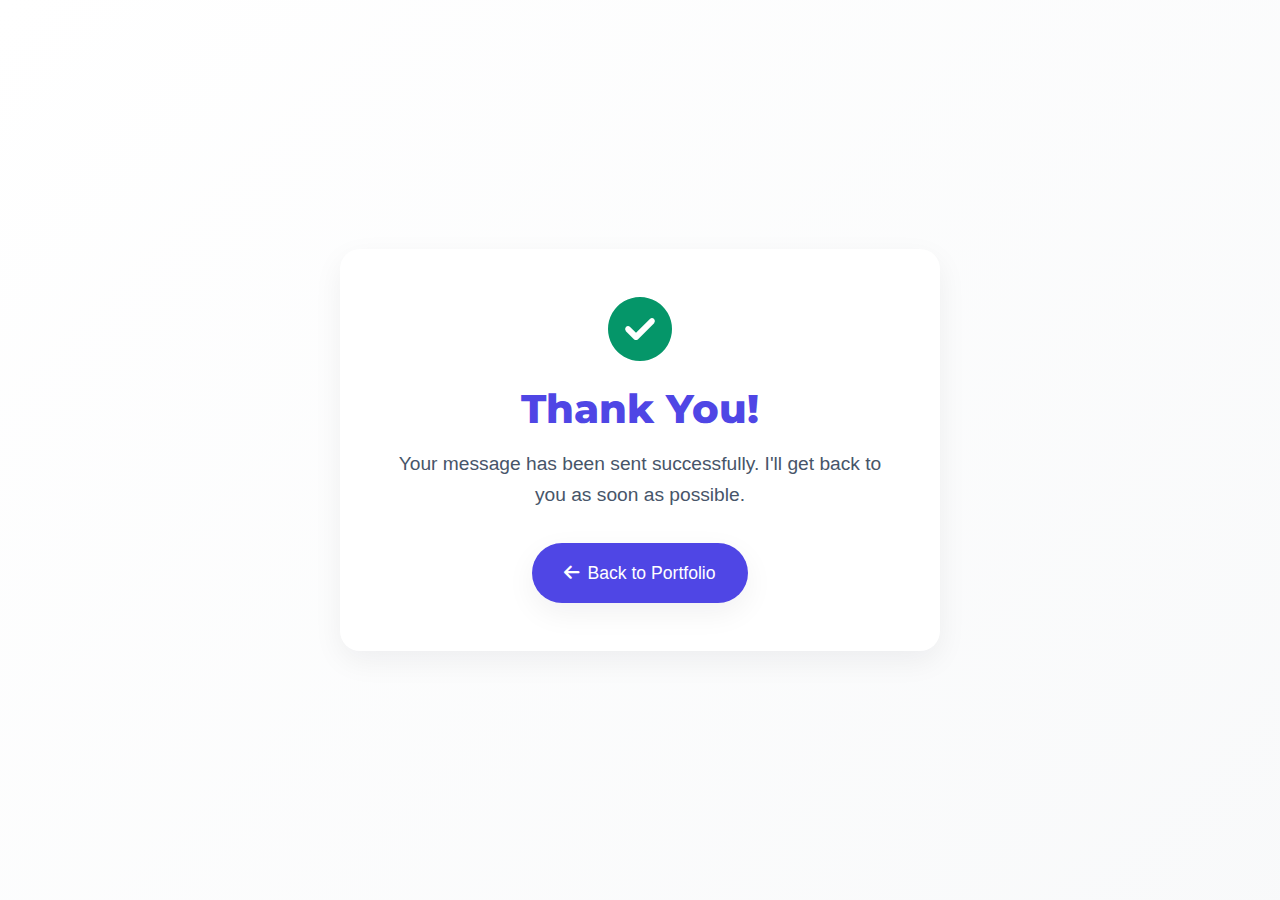
<file: thanks.html>
<!DOCTYPE html>
<html lang="en">
<head>
    <meta charset="UTF-8">
    <meta name="viewport" content="width=device-width, initial-scale=1.0">
    <title>Thank You - Message Sent</title>
    <link rel="stylesheet" href="styles.css">
    <link rel="stylesheet" href="https://cdnjs.cloudflare.com/ajax/libs/font-awesome/6.4.0/css/all.min.css">
    <link href="https://fonts.googleapis.com/css2?family=Poppins:wght@300;400;500;600;700&display=swap" rel="stylesheet">
    <link href="https://fonts.googleapis.com/css2?family=Montserrat:wght@700;800;900&display=swap" rel="stylesheet">
    <style>
        .thanks-container {
            min-height: 100vh;
            display: flex;
            flex-direction: column;
            align-items: center;
            justify-content: center;
            text-align: center;
            padding: 2rem;
            background: linear-gradient(135deg, rgba(255, 255, 255, 0.95), rgba(248, 249, 250, 0.95));
        }

        .thanks-content {
            max-width: 600px;
            padding: 3rem;
            background: white;
            border-radius: var(--border-radius);
            box-shadow: var(--shadow);
            animation: fadeInUp 0.6s ease;
        }

        .thanks-icon {
            font-size: 4rem;
            color: var(--success-color);
            margin-bottom: 1.5rem;
        }

        .thanks-title {
            font-size: 2.5rem;
            color: var(--primary-color);
            margin-bottom: 1rem;
            font-family: 'Montserrat', sans-serif;
            font-weight: 800;
        }

        .thanks-message {
            font-size: 1.2rem;
            color: var(--text-light);
            margin-bottom: 2rem;
            line-height: 1.6;
        }

        .back-btn {
            display: inline-flex;
            align-items: center;
            gap: 0.5rem;
            padding: 1rem 2rem;
            font-size: 1.1rem;
            background: var(--primary-color);
            color: white;
            border-radius: var(--border-radius-lg);
            text-decoration: none;
            transition: all 0.3s ease;
            box-shadow: var(--shadow);
        }

        .back-btn:hover {
            transform: translateY(-3px);
            box-shadow: var(--shadow-strong);
            background: var(--primary-dark);
        }

        @keyframes fadeInUp {
            from {
                opacity: 0;
                transform: translateY(20px);
            }
            to {
                opacity: 1;
                transform: translateY(0);
            }
        }
    </style>
</head>
<body>
    <div class="thanks-container">
        <div class="thanks-content">
            <i class="fas fa-check-circle thanks-icon"></i>
            <h1 class="thanks-title">Thank You!</h1>
            <p class="thanks-message">Your message has been sent successfully. I'll get back to you as soon as possible.</p>
            <a href="index.html" class="back-btn">
                <i class="fas fa-arrow-left"></i>
                Back to Portfolio
            </a>
        </div>
    </div>
</body>
</html>
</file>
<file: styles.css>
/* Global Styles */
* {
    margin: 0;
    padding: 0;
    box-sizing: border-box;
}

:root {
    /* Modern color scheme */
    --primary-color: #4f46e5;      /* Updated Indigo */
    --primary-light: #818cf8;      /* Light Indigo */
    --primary-dark: #3730a3;       /* Dark Indigo */
    --secondary-color: #06b6d4;    /* Cyan */
    --accent-color: #f43f5e;       /* Rose */
    --success-color: #059669;      /* Emerald */
    --warning-color: #eab308;      /* Yellow */
    --error-color: #dc2626;        /* Red */
    
    /* Text colors */
    --text-color: #0f172a;         /* Slate 900 */
    --text-light: #475569;         /* Slate 600 */
    --light-text: #f8fafc;         /* Slate 50 */
    
    /* Background colors */
    --background-color: #ffffff;
    --section-bg: #f8fafc;         /* Slate 50 */
    --section-bg-alt: #f1f5f9;     /* Slate 100 */
    --card-bg: #ffffff;
    --card-bg-hover: #f8fafc;      /* Slate 50 */
    
    /* UI Effects */
    --shadow: 0 10px 30px rgba(15, 23, 42, 0.06);
    --shadow-strong: 0 15px 40px rgba(15, 23, 42, 0.1);
    --shadow-glow: 0 0 20px rgba(79, 70, 229, 0.2);
    --transition: all 0.3s cubic-bezier(0.4, 0, 0.2, 1);
    --border-radius: 20px;
    --border-radius-sm: 12px;
    --border-radius-lg: 30px;
    
    /* Gradients */
    --gradient-primary: linear-gradient(135deg, var(--primary-color), var(--primary-dark));
    --gradient-accent: linear-gradient(135deg, var(--accent-color), var(--secondary-color));
    --glass-bg: rgba(255, 255, 255, 0.9);
    --glass-border: rgba(255, 255, 255, 0.3);
}

body {
    font-family: 'Inter', sans-serif;
    line-height: 1.6;
    color: var(--text-color);
    background-color: var(--background-color);
    overflow-x: hidden;
    animation: fadeIn 0.8s ease-in;
}

.container {
    width: 90%;
    max-width: 1200px;
    margin: 0 auto;
    padding: 0 20px;
}

a {
    text-decoration: none;
    color: inherit;
    transition: var(--transition);
}

ul {
    list-style: none;
}

section:not(.hero) {
    padding: 60px 0;
    margin-top: -1px; /* Prevents section gaps */
}

section::before {
    content: '';
    position: absolute;
    width: 300px;
    height: 300px;
    background: radial-gradient(circle, rgba(67, 97, 238, 0.05) 0%, rgba(255, 255, 255, 0) 70%);
    border-radius: 50%;
}

section:nth-child(odd)::before {
    left: -150px;
    top: -150px;
}

section:nth-child(even)::before {
    right: -150px;
    bottom: -150px;
}

.section-title {
    position: relative;
    display: inline-block;
    padding-bottom: 15px;
    margin-bottom: 30px;
    font-size: 2.5rem;
    background: linear-gradient(45deg, var(--primary-color), var(--accent-color));
    -webkit-background-clip: text;
    -webkit-text-fill-color: transparent;
    text-align: center;
    width: 100%;
    font-family: 'Montserrat', sans-serif;
    font-weight: 800;
}

.section-title::after {
    content: '';
    position: absolute;
    width: 100px;
    height: 4px;
    background: linear-gradient(to right, var(--primary-color), var(--accent-color));
    bottom: 0;
    left: 50%;
    transform: translateX(-50%);
    border-radius: 2px;
}

.btn {
    padding: 12px 28px;
    border-radius: 30px;
    font-weight: 600;
    letter-spacing: 0.5px;
    transition: all 0.3s ease;
    position: relative;
    overflow: hidden;
    z-index: 1;
    box-shadow: 0 5px 15px rgba(0, 0, 0, 0.1);
    display: inline-flex;
    align-items: center;
    gap: 0.5rem;
}

.btn::before {
    content: '';
    position: absolute;
    top: 0;
    left: 0;
    width: 0%;
    height: 100%;
    background: rgba(255, 255, 255, 0.2);
    transition: all 0.3s ease;
    z-index: -1;
}

.btn:hover::before {
    width: 100%;
}

.btn:hover {
    transform: translateY(-3px);
    box-shadow: 0 8px 20px rgba(0, 0, 0, 0.15);
}

.primary-btn {
    background: var(--gradient-primary);
    color: var(--light-text);
    box-shadow: var(--shadow);
}

.primary-btn:hover {
    box-shadow: var(--shadow-strong);
}

.secondary-btn {
    background: transparent;
    border: 2px solid var(--primary-color);
    color: var(--primary-color);
}

.secondary-btn:hover {
    background: var(--primary-color);
    color: var(--light-text);
    transform: translateY(-2px);
}

.secondary-btn::after {
    content: '';
    position: absolute;
    bottom: 0;
    left: 0;
    width: 100%;
    height: 0;
    background-color: var(--primary-color);
    transition: height 0.4s cubic-bezier(0.165, 0.84, 0.44, 1);
    z-index: -1;
}

.secondary-btn:hover::after {
    height: 100%;
}

.github-buttons {
    display: flex;
    justify-content: center;
    gap: 20px;
    flex-wrap: wrap;
}

.github-btn {
    display: flex;
    align-items: center;
    justify-content: center;
    min-width: 180px;
    background: linear-gradient(45deg, #333, #666);
    color: white;
    box-shadow: 0 4px 15px rgba(0, 0, 0, 0.2);
    margin-bottom: 30px;
}

.github-btn i {
    margin-right: 8px;
}

.github-btn:hover {
    box-shadow: 0 8px 25px rgba(0, 0, 0, 0.3);
    transform: translateY(-5px);
}

.project-btn {
    background: linear-gradient(45deg, var(--primary-dark), var(--primary-color));
    color: white;
    padding: 8px 20px;
    margin-top: 15px;
    display: inline-block;
    font-size: 0.9rem;
}

/* Header */
header {
    position: fixed;
    top: 0;
    left: 0;
    width: 100%;
    z-index: 100;
    background-color: rgba(255, 255, 255, 0.95);
    box-shadow: var(--shadow);
    padding: 0.75rem 1.5rem;
    transition: all 0.4s cubic-bezier(0.165, 0.84, 0.44, 1);
    backdrop-filter: blur(10px);
    -webkit-backdrop-filter: blur(10px);
    height: 80px;
    display: flex;
    align-items: center;
}

header.scrolled {
    padding: 10px 0;
    background-color: rgba(255, 255, 255, 0.98);
    box-shadow: 0 5px 20px rgba(0, 0, 0, 0.1);
}

nav {
    display: flex;
    justify-content: space-between;
    align-items: center;
    padding: 0.75rem 1.5rem;
    position: relative;
    backdrop-filter: blur(10px);
    background: var(--glass-bg);
    border-radius: var(--border-radius-lg);
    margin: 0;
    border: 1px solid var(--glass-border);
}

.logo {
    font-size: 1.5rem;
    font-weight: 700;
    color: var(--primary-color);
    cursor: pointer;
    border: 3px solid var(--primary-color);
    width: 45px;
    height: 45px;
    border-radius: 50%;
    display: flex;
    align-items: center;
    justify-content: center;
    background: linear-gradient(135deg, #ffffff, #f0f0f0);
    box-shadow: 0 5px 15px rgba(0, 0, 0, 0.1);
    transition: all 0.5s cubic-bezier(0.175, 0.885, 0.32, 1.275);
    position: relative;
    overflow: hidden;
}

.logo::before {
    content: '';
    position: absolute;
    top: -50%;
    left: -50%;
    width: 200%;
    height: 200%;
    background: linear-gradient(45deg, transparent, rgba(67, 97, 238, 0.1), transparent);
    transform: rotate(45deg);
    transition: all 0.8s ease;
    opacity: 0;
}

.logo:hover {
    transform: rotate(15deg) scale(1.1);
    box-shadow: 0 8px 25px rgba(67, 97, 238, 0.3);
}

.logo:hover::before {
    animation: shine 1.5s;
    opacity: 1;
}

.nav-links {
    display: flex;
    gap: 1.5rem;
    align-items: center;
}

.nav-links li {
    margin: 0 20px;
}

.nav-links a {
    color: var(--text-color);
    font-weight: 500;
    position: relative;
    padding: 0.5rem 1rem;
    border-radius: var(--border-radius-sm);
    transition: var(--transition);
}

.nav-links a:hover {
    color: var(--primary-color);
    background: var(--section-bg);
}

.nav-links a:hover::after {
    width: 100%;
}

.nav-link.active {
    color: var(--primary-color);
    background: var(--section-bg);
    font-weight: 600;
}

.hamburger {
    display: none;
    background: none;
    border: none;
    cursor: pointer;
    padding: 0.5rem;
}

.hamburger span {
    display: block;
    width: 25px;
    height: 2px;
    background-color: var(--text-color);
    margin: 5px 0;
    transition: var(--transition);
}

/* Hero Section */
.hero {
    min-height: calc(100vh - 80px);
    display: flex;
    align-items: center;
    position: relative;
    background: linear-gradient(135deg, rgba(255, 255, 255, 0.95), rgba(248, 249, 250, 0.95));
    overflow: hidden;
    padding: 40px 0;
    margin-top: 80px;
}

.hero::before {
    content: '';
    position: absolute;
    top: 0;
    left: 0;
    right: 0;
    bottom: 0;
    background: linear-gradient(120deg, #4361ee, #4cc9f0, #4361ee);
    background-size: 300% 300%;
    opacity: 0.05;
    animation: gradientBg 15s ease infinite;
    z-index: 0;
}

.hero-shape {
    position: absolute;
    bottom: -150px;
    right: -150px;
    width: 600px;
    height: 600px;
    border-radius: 50%;
    background: linear-gradient(45deg, var(--primary-light), var(--secondary-color));
    opacity: 0.1;
    z-index: 0;
    animation: float 20s ease-in-out infinite alternate;
}

.hero-shape-2 {
    position: absolute;
    top: -100px;
    left: -100px;
    width: 400px;
    height: 400px;
    border-radius: 50%;
    background: linear-gradient(45deg, var(--accent-color), transparent);
    opacity: 0.1;
    z-index: 0;
    animation: float 15s ease-in-out infinite alternate-reverse;
}

.hero-content {
    display: flex;
    flex-direction: column;
    align-items: center;
    text-align: center;
    position: relative;
    z-index: 2;
}

.profile-image {
    width: 200px;
    height: 200px;
    border-radius: 50%;
    overflow: hidden;
    position: relative;
    margin: 20px auto;
    border: 4px solid var(--primary-light);
    box-shadow: var(--shadow-glow);
    animation: float 6s ease-in-out infinite;
}

.profile-image img {
    width: 100%;
    height: 100%;
    object-fit: cover;
    transition: var(--transition);
}

.profile-circle {
    position: absolute;
    top: -10%;
    left: -10%;
    width: 120%;
    height: 120%;
    border: 2px solid var(--primary-color);
    border-radius: 50%;
    animation: spin 10s linear infinite;
}

.hero-text {
    max-width: 800px;
    margin: 0 auto;
}

.greeting {
    font-size: 1.5rem;
    color: var(--primary-color);
    margin-bottom: 1rem;
    opacity: 0;
    animation: fadeInUp 0.6s ease forwards;
}

.hero-text h1 {
    font-size: 4rem;
    font-weight: 900;
    margin-bottom: 1.5rem;
    color: var(--text-color);
    opacity: 0;
    animation: fadeInUp 0.6s ease forwards 0.3s;
}

.highlight {
    color: var(--primary-color);
    position: relative;
    display: inline-block;
}

.highlight::after {
    content: '';
    position: absolute;
    bottom: 0;
    left: 0;
    width: 100%;
    height: 30%;
    background-color: var(--primary-light);
    opacity: 0.2;
    z-index: -1;
    transform: skewX(-15deg);
}

.typewriter {
    font-size: 2rem;
    margin-bottom: 2rem;
    min-height: 2.5rem;
    opacity: 0;
    animation: fadeInUp 0.6s ease forwards 0.6s;
}

.prefix {
    color: var(--text-light);
}

.typing-text {
    color: var(--primary-color);
    font-weight: 600;
}

.cursor {
    display: inline-block;
    width: 2px;
    margin-left: 5px;
    background-color: var(--primary-color);
    animation: blink 0.7s infinite;
}

.hero-description {
    font-size: 1.2rem;
    color: var(--text-light);
    margin-bottom: 2.5rem;
    max-width: 600px;
    margin-left: auto;
    margin-right: auto;
    opacity: 0;
    animation: fadeInUp 0.6s ease forwards 0.9s;
}

.hero-buttons {
    display: flex;
    gap: 1.5rem;
    justify-content: center;
    margin-bottom: 2.5rem;
    opacity: 0;
    animation: fadeInUp 0.6s ease forwards 1.2s;
}

.social-icons {
    display: flex;
    gap: 1.5rem;
    justify-content: center;
    opacity: 0;
    animation: fadeInUp 0.6s ease forwards 1.5s;
}

.social-icon {
    width: 50px;
    height: 50px;
    border-radius: 50%;
    display: flex;
    align-items: center;
    justify-content: center;
    background: var(--glass-bg);
    border: 1px solid var(--glass-border);
    color: var(--primary-color);
    font-size: 1.5rem;
    transition: all 0.3s ease;
    box-shadow: var(--shadow);
}

.social-icon:hover {
    transform: translateY(-5px) rotate(360deg);
    background: var(--primary-color);
    color: white;
    box-shadow: var(--shadow-glow);
}

.hero-particles {
    position: absolute;
    top: 0;
    left: 0;
    width: 100%;
    height: 100%;
    overflow: hidden;
    z-index: 1;
}

/* Animations */
@keyframes float {
    0%, 100% {
        transform: translateY(0);
}
    50% {
        transform: translateY(-20px);
    }
}

@keyframes spin {
    from {
        transform: rotate(0deg);
    }
    to {
        transform: rotate(360deg);
    }
}

@keyframes blink {
    0%, 100% {
        opacity: 1;
    }
    50% {
        opacity: 0;
    }
}

@keyframes fadeInUp {
    from {
        opacity: 0;
        transform: translateY(30px);
    }
    to {
        opacity: 1;
        transform: translateY(0);
    }
}

/* Technologies Section */
.technologies {
    position: relative;
    overflow: hidden;
    background: linear-gradient(135deg, rgba(255, 255, 255, 0.95), rgba(248, 249, 250, 0.95)),
                url('https://images.unsplash.com/photo-1518770660439-4636190af475?ixlib=rb-1.2.1&auto=format&fit=crop&w=1350&q=80');
    background-size: cover;
    background-position: center;
    padding: 80px 0;
}

.technologies::before {
    content: '';
    position: absolute;
    top: 0;
    left: 0;
    right: 0;
    bottom: 0;
    background: linear-gradient(120deg, rgba(67, 97, 238, 0.05), rgba(76, 201, 240, 0.05), rgba(247, 37, 133, 0.05));
    background-size: 300% 300%;
    animation: gradientBg 15s ease infinite;
    z-index: 0;
}

.technologies-shape {
    position: absolute;
    bottom: -200px;
    right: -200px;
    width: 500px;
    height: 500px;
    border-radius: 50%;
    background: linear-gradient(45deg, var(--accent-color), transparent);
    opacity: 0.05;
    z-index: 0;
    animation: float 20s ease-in-out infinite alternate;
}

.section-subtitle {
    text-align: center;
    color: var(--text-light);
    font-size: 1.2rem;
    margin-top: -10px;
    margin-bottom: 40px;
}

.tech-categories {
    display: flex;
    flex-direction: column;
    gap: 50px;
    position: relative;
    z-index: 1;
}

.tech-category {
    background: var(--card-bg);
    border-radius: var(--border-radius);
    padding: 30px;
    box-shadow: var(--shadow);
    transition: var(--transition);
    border: 1px solid rgba(0, 0, 0, 0.05);
    position: relative;
    overflow: hidden;
}

.tech-category:hover {
    transform: translateY(-5px);
    box-shadow: var(--shadow-strong);
    border-color: var(--primary-light);
}

.tech-category h3 {
    color: var(--primary-color);
    font-size: 1.6rem;
    margin-bottom: 25px;
    position: relative;
    display: inline-block;
    padding-bottom: 10px;
}

.tech-category h3::after {
    content: '';
    position: absolute;
    width: 80px;
    height: 3px;
    background: linear-gradient(to right, var(--primary-color), var(--accent-color));
    bottom: 0;
    left: 0;
    border-radius: 2px;
}

.tech-grid {
    display: grid;
    grid-template-columns: repeat(auto-fill, minmax(120px, 1fr));
    gap: 25px;
    margin-top: 20px;
}

.tech-item {
    display: flex;
    flex-direction: column;
    align-items: center;
    justify-content: center;
    padding: 15px;
    background-color: white;
    border-radius: var(--border-radius-sm);
    box-shadow: 0 3px 10px rgba(0, 0, 0, 0.08);
    transition: all 0.3s ease;
    cursor: pointer;
    position: relative;
    overflow: hidden;
}

.tech-item::before {
    content: '';
    position: absolute;
    top: 0;
    left: 0;
    width: 100%;
    height: 100%;
    background: linear-gradient(45deg, rgba(67, 97, 238, 0.05), rgba(76, 201, 240, 0.05));
    opacity: 0;
    transition: opacity 0.3s ease;
}

.tech-item:hover {
    transform: translateY(-8px) scale(1.05);
    box-shadow: 0 10px 20px rgba(0, 0, 0, 0.12);
}

.tech-item:hover::before {
    opacity: 1;
}

.tech-icon-container {
    width: 60px;
    height: 60px;
    display: flex;
    align-items: center;
    justify-content: center;
    margin-bottom: 15px;
    transition: transform 0.3s ease;
}

.tech-item:hover .tech-icon-container {
    transform: scale(1.1);
}

.tech-icon {
    width: 100%;
    height: 100%;
    object-fit: contain;
}

.tech-icon-fa {
    font-size: 2.5rem;
    color: var(--primary-color);
}

.tech-item h4 {
    font-size: 1rem;
    color: var(--text-color);
    text-align: center;
    margin-top: 5px;
    transition: color 0.3s ease;
}

.tech-item:hover h4 {
    color: var(--primary-color);
}

/* Responsive adjustments for technologies section */
@media (max-width: 992px) {
    .tech-grid {
        grid-template-columns: repeat(auto-fill, minmax(100px, 1fr));
    }
}

@media (max-width: 768px) {
    .tech-grid {
        grid-template-columns: repeat(auto-fill, minmax(90px, 1fr));
    }
    
    .tech-icon-container {
        width: 50px;
        height: 50px;
    }
    
    .tech-item h4 {
        font-size: 0.9rem;
    }
    
    /* Responsive Styles */
    .hero {
        margin-top: 60px;
        min-height: calc(100vh - 60px);
    }

    section {
        padding: 40px 0;
    }

    .hero-text h1 {
        font-size: 2.8rem;
    }
    
    .typewriter {
        font-size: 1.5rem;
    }
    
    .profile-image {
        width: 180px;
        height: 180px;
        margin: 15px auto;
}

.hero-buttons {
        flex-direction: column;
        gap: 1rem;
}

    .btn {
        width: 100%;
    }

    .nav-links.active {
        top: 80px;
        padding: 1rem;
}

    .nav-link {
        padding: 0.75rem 1rem;
    width: 100%;
        text-align: center;
    }

    header {
        height: 60px;
    }

    .logo {
        width: 40px;
        height: 40px;
        font-size: 1.25rem;
    }
}

@media (max-width: 480px) {
    .hero {
        margin-top: 20px;
        padding: 30px 0;
    }

    section:not(.hero) {
        padding: 40px 0;
}

    .hero-text h1 {
        font-size: 2rem;
    }
    
    .typewriter {
        font-size: 1.25rem;
    }
    
    .profile-image {
        width: 150px;
        height: 150px;
        margin: 10px auto;
}

    .social-icon {
        width: 40px;
        height: 40px;
        font-size: 1.25rem;
    }
}

/* About Section */
.about {
    background-color: var(--section-bg);
    position: relative;
    overflow: hidden;
}

.about::before {
    content: '';
    position: absolute;
    top: -100px;
    left: -100px;
    width: 300px;
    height: 300px;
    border-radius: 50%;
    background: linear-gradient(45deg, var(--primary-light), transparent);
    opacity: 0.1;
}

.about-content {
    display: grid;
    grid-template-columns: 1fr 2fr;
    gap: 3rem;
    align-items: center;
    margin-top: 20px;
}

.about-image {
    position: relative;
}

.about-image img {
    width: 100%;
    border-radius: var(--border-radius);
    box-shadow: var(--shadow);
}

.about-badges {
    position: absolute;
    bottom: -20px;
    left: 50%;
    transform: translateX(-50%);
    display: flex;
    gap: 1rem;
}

.badge {
    background: var(--glass-bg);
    backdrop-filter: blur(10px);
    padding: 0.5rem 1rem;
    border-radius: var(--border-radius-sm);
    display: flex;
    align-items: center;
    gap: 0.5rem;
    font-size: 0.875rem;
    font-weight: 500;
    box-shadow: var(--shadow);
    border: 1px solid var(--glass-border);
}

.badge i {
    color: var(--primary-color);
}

.about-description {
    font-size: 1.1rem;
    color: var(--text-light);
    margin-bottom: 2rem;
}

.detail-item {
    display: flex;
    align-items: flex-start;
    gap: 1rem;
    margin-bottom: 1.5rem;
}

.detail-item i {
    font-size: 1.25rem;
    color: var(--primary-color);
    background: var(--section-bg);
    padding: 0.75rem;
    border-radius: var(--border-radius-sm);
}

.detail-item h4 {
    font-size: 0.875rem;
    color: var(--text-light);
    margin-bottom: 0.25rem;
}

.detail-item p {
    font-size: 1rem;
    font-weight: 500;
}

/* Education Section */
.timeline {
    position: relative;
    max-width: 900px;
    margin: 0 auto;
}

.timeline::after {
    content: '';
    position: absolute;
    width: 4px;
    background: linear-gradient(to bottom, var(--primary-color), var(--accent-color));
    top: 0;
    bottom: 0;
    left: 50%;
    margin-left: -2px;
    border-radius: 2px;
}

.timeline-item {
    padding: 10px 40px;
    position: relative;
    width: 50%;
    box-sizing: border-box;
    opacity: 0;
    transform: translateX(-50px);
    transition: all 1s ease;
}

.timeline-item:nth-child(odd) {
    left: 0;
}

.timeline-item:nth-child(even) {
    left: 50%;
    transform: translateX(50px);
}

.timeline-item.animate {
    opacity: 1;
    transform: translateX(0);
}

.timeline-content {
    padding: 25px;
    background-color: white;
    position: relative;
    border-radius: var(--border-radius);
    box-shadow: var(--shadow);
    transition: var(--transition);
}

.timeline-content:hover {
    box-shadow: var(--shadow-strong);
    transform: translateY(-5px);
}

.timeline-icon {
    position: absolute;
    top: -30px;
    left: 50%;
    transform: translateX(-50%);
    width: 60px;
    height: 60px;
    background: linear-gradient(45deg, var(--primary-color), var(--accent-color));
    border-radius: 50%;
    display: flex;
    align-items: center;
    justify-content: center;
    color: white;
    font-size: 1.5rem;
    box-shadow: var(--shadow);
}

.timeline-content h3 {
    color: var(--primary-color);
    margin-bottom: 10px;
    font-size: 1.5rem;
    margin-top: 20px;
}

.timeline-date {
    font-style: italic;
    color: var(--accent-color);
    margin-top: 15px;
    font-weight: 500;
}

.timeline-item::after {
    content: '';
    position: absolute;
    width: 25px;
    height: 25px;
    right: -13px;
    background-color: white;
    border: 4px solid var(--primary-color);
    top: 20px;
    border-radius: 50%;
    z-index: 1;
    box-shadow: 0 0 0 5px rgba(67, 97, 238, 0.2);
}

.timeline-item:nth-child(odd)::after {
    right: -13px;
}

.timeline-item:nth-child(even)::after {
    left: -13px;
}

/* Skills Section */
.skills {
    position: relative;
    overflow: hidden;
    background: linear-gradient(135deg, rgba(255, 255, 255, 0.95), rgba(248, 249, 250, 0.95)),
                url('https://images.unsplash.com/photo-1498050108023-c5249f4df085?ixlib=rb-1.2.1&auto=format&fit=crop&w=1352&q=80');
    background-size: cover;
    background-position: center;
}

.skills::before {
    content: '';
    position: absolute;
    top: 0;
    left: 0;
    right: 0;
    bottom: 0;
    background: linear-gradient(120deg, rgba(67, 97, 238, 0.05), rgba(76, 201, 240, 0.05));
    background-size: 300% 300%;
    animation: gradientBg 15s ease infinite;
    z-index: 0;
}

.skills-shape {
    position: absolute;
    bottom: -200px;
    right: -200px;
    width: 500px;
    height: 500px;
    border-radius: 50%;
    background: linear-gradient(45deg, var(--primary-light), transparent);
    opacity: 0.05;
    z-index: 0;
    animation: float 20s ease-in-out infinite alternate;
}

.skills-grid {
    display: grid;
    grid-template-columns: repeat(auto-fit, minmax(250px, 1fr));
    gap: 20px;
    margin-top: 20px;
    position: relative;
    z-index: 1;
}

.skill-card {
    background: var(--card-bg);
    border-radius: var(--border-radius);
    padding: 2rem;
    box-shadow: var(--shadow);
    transition: var(--transition);
    border: 1px solid rgba(0, 0, 0, 0.1);
    position: relative;
    overflow: hidden;
}

.skill-card:hover,
.project-card:hover,
.tech-category:hover {
    transform: translateY(-8px);
    box-shadow: 0 15px 30px rgba(0, 0, 0, 0.1);
    border-color: var(--primary-light);
}

.skill-icon {
    font-size: 2.5rem;
    color: var(--primary-color);
    margin-bottom: 1rem;
    transition: var(--transition);
}

.skill-card:hover .skill-icon {
    transform: scale(1.1);
    color: var(--primary-dark);
}

.skill-card h3 {
    font-size: 1.4rem;
    margin-bottom: 20px;
    color: var(--text-color);
    transition: var(--transition);
    position: relative;
    display: inline-block;
    padding-bottom: 10px;
}

.skill-card h3::after {
    content: '';
    position: absolute;
    width: 0;
    height: 3px;
    background: linear-gradient(to right, var(--primary-color), var(--accent-color));
    bottom: 0;
    left: 50%;
    transform: translateX(-50%);
    transition: width 0.5s ease;
    border-radius: 2px;
}

.skill-card:hover h3::after {
    width: 80%;
}

.skill-progress {
    width: 100%;
    height: 14px;
    background-color: #f0f0f0;
    border-radius: 8px;
    margin-top: 20px;
    overflow: hidden;
    position: relative;
    box-shadow: inset 0 2px 5px rgba(0, 0, 0, 0.1);
}

.skill-progress-bar {
    height: 100%;
    border-radius: 8px;
    background: linear-gradient(45deg, var(--primary-color), var(--accent-color));
    display: flex;
    align-items: center;
    justify-content: flex-end;
    padding-right: 10px;
    color: white;
    font-size: 0.8rem;
    font-weight: 600;
    transition: width 1.5s cubic-bezier(0.165, 0.84, 0.44, 1);
    position: relative;
    overflow: hidden;
    box-shadow: 0 2px 5px rgba(0, 0, 0, 0.2);
}

.skill-progress-bar::after {
    content: '';
    position: absolute;
    top: 0;
    left: 0;
    width: 100%;
    height: 100%;
    background: linear-gradient(90deg, 
        rgba(255, 255, 255, 0) 0%, 
        rgba(255, 255, 255, 0.4) 50%, 
        rgba(255, 255, 255, 0) 100%);
    animation: shine 2.5s infinite;
}

/* Projects Section */
.projects {
    background-color: var(--section-bg);
    position: relative;
    overflow: hidden;
    background: linear-gradient(135deg, rgba(248, 249, 250, 0.85), rgba(255, 255, 255, 0.85)), 
                url('assets/images/background/projects-bg.jpg');
    background-size: cover;
    background-attachment: fixed;
    background-position: center;
}

.projects::before {
    content: '';
    position: absolute;
    top: 0;
    left: 0;
    right: 0;
    bottom: 0;
    background: linear-gradient(120deg, rgba(67, 97, 238, 0.05), rgba(76, 201, 240, 0.05), rgba(247, 37, 133, 0.05));
    background-size: 300% 300%;
    animation: gradientBg 15s ease infinite;
    z-index: 0;
}

.projects::after {
    content: '';
    position: absolute;
    bottom: -200px;
    right: -200px;
    width: 500px;
    height: 500px;
    border-radius: 50%;
    background: linear-gradient(45deg, var(--accent-color), transparent);
    opacity: 0.05;
    z-index: 0;
}

.project-showcase {
    padding: 40px;
    margin: 30px 0;
}

.project-showcase::before {
    content: '';
    position: absolute;
    top: 0;
    left: 0;
    width: 100%;
    height: 100%;
    background: linear-gradient(120deg, rgba(67, 97, 238, 0.03), rgba(76, 201, 240, 0.03));
    opacity: 0;
    transition: opacity 0.4s ease;
}

.project-showcase:hover::before {
    opacity: 1;
}

.project-showcase:hover {
    box-shadow: var(--shadow-strong);
    transform: translateY(-5px);
}

.project-title {
    font-size: 2.2rem;
    color: var(--primary-dark);
    margin-bottom: 15px;
    text-align: center;
    font-family: 'Montserrat', sans-serif;
    font-weight: 800;
    position: relative;
    display: inline-block;
    left: 50%;
    transform: translateX(-50%);
}

.project-title::after {
    content: '';
    position: absolute;
    width: 80px;
    height: 4px;
    background: linear-gradient(to right, var(--primary-color), var(--accent-color));
    bottom: -10px;
    left: 50%;
    transform: translateX(-50%);
    border-radius: 2px;
}

.project-description {
    text-align: center;
    max-width: 800px;
    margin: 0 auto 30px;
    color: var(--text-light);
    line-height: 1.7;
}

.github-link {
    display: flex;
    justify-content: center;
}

.project-tabs {
    display: flex;
    justify-content: center;
    gap: 20px;
    margin: 30px 0;
    position: relative;
    z-index: 10;
}

.tab {
    padding: 15px 30px;
    cursor: pointer;
    font-weight: 600;
    border-radius: var(--border-radius-sm);
    transition: var(--transition);
    background-color: var(--section-bg);
    color: var(--text-light);
    border: 2px solid transparent;
    min-width: 150px;
    text-align: center;
}

.tab:hover {
    background-color: var(--primary-light);
    color: white;
    transform: translateY(-2px);
}

.tab.active {
    background-color: var(--primary-color);
    color: white;
    transform: translateY(-3px);
    box-shadow: var(--shadow);
    border-color: var(--primary-color);
}

.project-content {
    display: none;
    opacity: 0;
    transition: opacity 0.3s ease;
}

.project-content.active {
    display: block;
    opacity: 1;
}

.project-features {
    margin: 30px 0;
    background-color: var(--section-bg);
    padding: 30px;
    border-radius: var(--border-radius);
    box-shadow: var(--shadow);
}

.project-features h4 {
    color: var(--primary-color);
    font-size: 1.5rem;
    margin-bottom: 20px;
    padding-bottom: 10px;
    border-bottom: 3px solid var(--primary-light);
}

.project-features ul {
    display: grid;
    grid-template-columns: repeat(auto-fit, minmax(250px, 1fr));
    gap: 20px;
}

.project-features li {
    display: flex;
    align-items: center;
    gap: 10px;
    padding: 15px;
    background-color: white;
    border-radius: var(--border-radius-sm);
    box-shadow: 0 2px 8px rgba(0, 0, 0, 0.05);
    transition: transform 0.3s ease;
}

.project-features li:hover {
    transform: translateY(-3px);
    box-shadow: var(--shadow);
}

.project-features li i {
    color: var(--success-color);
    font-size: 1.2rem;
}

.swiper {
    width: 100%;
    height: auto;
    min-height: 600px;
    margin: 40px 0;
    border-radius: var(--border-radius);
    overflow: hidden;
    box-shadow: var(--shadow);
    background: white;
}

.swiper-wrapper {
    min-height: 600px;
    align-items: center;
}

.swiper-slide {
    height: auto;
    display: flex;
    align-items: center;
    justify-content: center;
    padding: 20px;
}

.slide-content {
    width: 100%;
    height: 100%;
    display: flex;
    flex-direction: column;
    align-items: center;
    justify-content: center;
    text-align: center;
}

.slide-content img {
    max-width: 100%;
    max-height: 500px;
    width: auto;
    height: auto;
    object-fit: contain;
    border-radius: var(--border-radius-sm);
    box-shadow: var(--shadow);
    border: 1px solid #eaeaea;
    margin: 0 auto;
    display: block;
}

.image-caption {
    margin-top: 15px;
    color: var(--text-light);
    font-weight: 500;
    text-align: center;
    width: 100%;
}

/* Navigation Controls */
.swiper-button-next,
.swiper-button-prev {
    color: var(--primary-color);
    background-color: rgba(255, 255, 255, 0.95);
    width: 50px;
    height: 50px;
    border-radius: 50%;
    box-shadow: var(--shadow);
}

.swiper-button-next:after,
.swiper-button-prev:after {
    font-size: 24px;
    font-weight: bold;
}

.swiper-pagination {
    position: relative;
    bottom: 0;
    margin-top: 20px;
}

.swiper-pagination-bullet {
    width: 12px;
    height: 12px;
    background-color: var(--primary-color);
    opacity: 0.5;
    margin: 0 6px;
}

.swiper-pagination-bullet-active {
    opacity: 1;
    background-color: var(--primary-color);
    transform: scale(1.2);
}

/* Specific styles for user and admin sliders */
.user-screenshots,
.admin-screenshots {
    width: 100%;
    height: auto;
    min-height: 600px;
    margin: 40px 0;
    border-radius: var(--border-radius);
    overflow: hidden;
    box-shadow: var(--shadow);
    background: white;
}

.user-screenshots .swiper-wrapper,
.admin-screenshots .swiper-wrapper {
    min-height: 600px;
    align-items: center;
}

/* Responsive Adjustments */
@media (max-width: 768px) {
    .swiper {
        min-height: 450px;
}

    .swiper-wrapper {
        min-height: 450px;
    }

    .slide-content img {
        max-height: 350px;
    }
    
    .user-screenshots,
    .admin-screenshots {
        min-height: 450px;
    }

    .user-screenshots .swiper-wrapper,
    .admin-screenshots .swiper-wrapper {
        min-height: 450px;
    }
}

@media (max-width: 480px) {
    .swiper {
        min-height: 350px;
    }

    .swiper-wrapper {
        min-height: 350px;
    }

    .slide-content img {
        max-height: 250px;
    }
    
    .user-screenshots,
    .admin-screenshots {
        min-height: 350px;
    }

    .user-screenshots .swiper-wrapper,
    .admin-screenshots .swiper-wrapper {
        min-height: 350px;
    }
}

.technologies-used {
    margin-top: 30px;
    padding: 25px;
    background-color: #f8f9fa;
    border-radius: var(--border-radius);
    box-shadow: inset 0 0 20px rgba(0, 0, 0, 0.03);
}

.technologies-used h4 {
    font-size: 1.3rem;
    margin-bottom: 20px;
    color: var(--primary-dark);
    position: relative;
    display: inline-block;
    padding-bottom: 10px;
}

.technologies-used h4::after {
    content: '';
    position: absolute;
    width: 60px;
    height: 3px;
    background: var(--primary-color);
    bottom: 0;
    left: 0;
    border-radius: 2px;
}

.tech-tags {
    display: flex;
    flex-wrap: wrap;
    gap: 15px;
}

.tech-tags span {
    background-color: #ffffff;
    color: var(--primary-color);
    padding: 8px 18px;
    border-radius: 20px;
    font-size: 0.9rem;
    font-weight: 500;
    transition: var(--transition);
    border: 1px solid rgba(67, 97, 238, 0.2);
    box-shadow: 0 3px 10px rgba(0, 0, 0, 0.05);
    display: flex;
    align-items: center;
}

.tech-tags span::before {
    content: '';
    width: 8px;
    height: 8px;
    background-color: var(--primary-color);
    border-radius: 50%;
    margin-right: 8px;
    display: inline-block;
}

.tech-tags span:hover {
    background-color: var(--primary-color);
    color: white;
    transform: translateY(-3px);
    box-shadow: 0 5px 15px rgba(67, 97, 238, 0.3);
}

.tech-tags span:hover::before {
    background-color: white;
}

/* Contact Section */
.contact {
    position: relative;
    overflow: hidden;
    background: linear-gradient(135deg, rgba(255, 255, 255, 0.95), rgba(248, 249, 250, 0.95)),
                url('https://images.unsplash.com/photo-1516387938699-a93567ec168e?ixlib=rb-1.2.1&auto=format&fit=crop&w=1500&q=80');
    background-size: cover;
    background-position: center;
}

.contact::before {
    content: '';
    position: absolute;
    top: 0;
    left: 0;
    right: 0;
    bottom: 0;
    background: linear-gradient(120deg, rgba(67, 97, 238, 0.05), rgba(76, 201, 240, 0.05));
    background-size: 300% 300%;
    animation: gradientBg 15s ease infinite;
    z-index: 0;
}

.contact-shape {
    position: absolute;
    top: -200px;
    left: -200px;
    width: 400px;
    height: 400px;
    border-radius: 50%;
    background: linear-gradient(45deg, var(--primary-color), transparent);
    opacity: 0.05;
    z-index: 0;
    animation: float 20s ease-in-out infinite alternate;
}

.contact-content {
    display: grid;
    grid-template-columns: repeat(auto-fit, minmax(280px, 1fr));
    gap: 30px;
    margin-top: 20px;
    position: relative;
    z-index: 1;
}

.contact-info {
    display: flex;
    flex-direction: column;
    gap: 25px;
}

.contact-item {
    display: flex;
    align-items: center;
    gap: 20px;
    padding: 20px;
    background-color: white;
    border-radius: var(--border-radius-sm);
    box-shadow: var(--shadow);
    transition: all 0.4s cubic-bezier(0.165, 0.84, 0.44, 1);
    border-left: 4px solid transparent;
}

.contact-item:hover {
    transform: translateY(-5px);
    box-shadow: var(--shadow-strong);
    border-left: 4px solid var(--primary-color);
}

.contact-item i {
    font-size: 1.8rem;
    color: var(--primary-color);
    background-color: rgba(67, 97, 238, 0.1);
    width: 60px;
    height: 60px;
    display: flex;
    align-items: center;
    justify-content: center;
    border-radius: 50%;
    transition: all 0.4s ease;
}

.contact-item:hover i {
    background-color: var(--primary-color);
    color: white;
    transform: scale(1.1);
}

.social-links-contact {
    display: flex;
    flex-direction: column;
    gap: 15px;
    margin-top: 10px;
}

.social-link-item {
    display: flex;
    align-items: center;
    gap: 15px;
    padding: 18px;
    background-color: white;
    border-radius: var(--border-radius-sm);
    box-shadow: var(--shadow);
    transition: all 0.4s cubic-bezier(0.165, 0.84, 0.44, 1);
    border-left: 4px solid transparent;
    position: relative;
    overflow: hidden;
}

.social-link-item::before {
    content: '';
    position: absolute;
    top: 0;
    left: 0;
    width: 0;
    height: 100%;
    background-color: rgba(67, 97, 238, 0.05);
    transition: width 0.4s ease;
    z-index: 0;
}

.social-link-item:hover {
    transform: translateX(10px);
    box-shadow: var(--shadow-strong);
    border-left: 4px solid var(--primary-color);
}

.social-link-item:hover::before {
    width: 100%;
}

.social-link-item i {
    font-size: 1.5rem;
    color: var(--primary-color);
    position: relative;
    z-index: 1;
    transition: all 0.4s ease;
}

.social-link-item:hover i {
    transform: scale(1.2);
}

.social-link-item span {
    font-weight: 500;
    color: var(--text-color);
    position: relative;
    z-index: 1;
}

.contact-form {
    padding: 40px;
    background-color: var(--glass-bg);
    backdrop-filter: blur(10px);
    -webkit-backdrop-filter: blur(10px);
    border-radius: var(--border-radius);
    box-shadow: var(--shadow);
    transition: all 0.4s cubic-bezier(0.165, 0.84, 0.44, 1);
    border: 1px solid var(--glass-border);
    border-top: 5px solid transparent;
}

.contact-form:hover {
    box-shadow: var(--shadow-strong);
    border-top: 5px solid var(--primary-color);
}

.form-group {
    margin-bottom: 25px;
}

.form-group input,
.form-group textarea {
    width: 100%;
    padding: 15px;
    border: 1px solid #eee;
    border-radius: var(--border-radius-sm);
    font-family: inherit;
    font-size: 1rem;
    transition: all 0.3s ease;
    background-color: #f8f9fa;
}

.form-group input:focus,
.form-group textarea:focus {
    outline: none;
    border-color: var(--primary-color);
    box-shadow: 0 0 0 4px rgba(67, 97, 238, 0.1);
    background-color: #fff;
}

.form-group textarea {
    min-height: 150px;
    resize: vertical;
}

.contact-form .primary-btn {
    width: 100%;
    padding: 15px;
    font-size: 1.1rem;
    margin-top: 10px;
}

/* Footer */
footer {
    background: linear-gradient(to right, var(--primary-dark), var(--primary-color));
    color: white;
    padding: 30px 0;
    position: relative;
    overflow: hidden;
}

footer::before {
    content: '';
    position: absolute;
    top: 0;
    left: 0;
    right: 0;
    bottom: 0;
    background: url('data:image/svg+xml;charset=utf8,%3Csvg xmlns="http://www.w3.org/2000/svg" viewBox="0 0 1440 320"%3E%3Cpath fill="%23ffffff" fill-opacity="0.05" d="M0,96L48,112C96,128,192,160,288,170.7C384,181,480,171,576,144C672,117,768,75,864,80C960,85,1056,139,1152,138.7C1248,139,1344,85,1392,58.7L1440,32L1440,320L1392,320C1344,320,1248,320,1152,320C1056,320,960,320,864,320C768,320,672,320,576,320C480,320,384,320,288,320C192,320,96,320,48,320L0,320Z"%3E%3C/path%3E%3C/svg%3E');
    background-size: cover;
    background-position: center;
    opacity: 0.2;
}

.footer-content {
    display: flex;
    justify-content: space-between;
    align-items: center;
    position: relative;
    z-index: 1;
}

.footer-content p {
    font-size: 1.1rem;
    opacity: 0.9;
}

.social-links {
    display: flex;
    gap: 20px;
}

.social-links a {
    color: white;
    font-size: 1.5rem;
    transition: all 0.4s cubic-bezier(0.165, 0.84, 0.44, 1);
    opacity: 0.8;
    width: 40px;
    height: 40px;
    display: flex;
    align-items: center;
    justify-content: center;
    background-color: rgba(255, 255, 255, 0.1);
    border-radius: 50%;
}

.social-links a:hover {
    opacity: 1;
    transform: translateY(-5px) rotate(10deg);
    background-color: rgba(255, 255, 255, 0.2);
    box-shadow: 0 5px 15px rgba(0, 0, 0, 0.2);
}

/* Animations */
@keyframes fadeInUp {
    from {
        opacity: 0;
        transform: translateY(30px);
    }
    to {
        opacity: 1;
        transform: translateY(0);
    }
}

@keyframes fadeIn {
    from { opacity: 0; }
    to { opacity: 1; }
}

@keyframes blink {
    0%, 100% {
        border-right-color: transparent;
    }
    50% {
        border-right-color: var(--primary-color);
    }
}

@keyframes gradientBg {
    0% {
        background-position: 0% 50%;
    }
    50% {
        background-position: 100% 50%;
    }
    100% {
        background-position: 0% 50%;
    }
}

@keyframes shine {
    0% {
        transform: translateX(-100%) rotate(45deg);
    }
    100% {
        transform: translateX(200%) rotate(45deg);
    }
}

.typing-cursor {
    border-right: 2px solid var(--primary-color);
    animation: blink 0.7s infinite;
    padding-right: 3px;
}

.animate {
    opacity: 1;
    transform: translateY(0);
}

/* Smooth scrolling for the entire page */
html {
    scroll-behavior: smooth;
}

/* Enhanced transitions for all interactive elements */
a, button, .btn, .nav-links a, .tab, .skill-card, .project-features li, .tech-tags span, .social-icons a, .social-link-item {
    transition: all 0.4s cubic-bezier(0.165, 0.84, 0.44, 1);
}

/* Add a subtle hover effect to all cards and interactive elements */
.skill-card:hover, .project-showcase:hover, .contact-item:hover, .social-link-item:hover {
    transform: translateY(-8px);
    box-shadow: 0 20px 40px rgba(0, 0, 0, 0.15);
}

/* Add a subtle scale effect to buttons */
.btn:hover {
    transform: translateY(-5px) scale(1.03);
}

/* Add a shine effect to the primary buttons */
.primary-btn {
    position: relative;
    overflow: hidden;
}

.primary-btn::after {
    content: '';
    position: absolute;
    top: -50%;
    left: -60%;
    width: 20%;
    height: 200%;
    opacity: 0;
    transform: rotate(30deg);
    background: rgba(255, 255, 255, 0.13);
    background: linear-gradient(
        to right, 
        rgba(255, 255, 255, 0.13) 0%,
        rgba(255, 255, 255, 0.13) 77%,
        rgba(255, 255, 255, 0.5) 92%,
        rgba(255, 255, 255, 0.0) 100%
    );
}

.primary-btn:hover::after {
    opacity: 1;
    left: 130%;
    transition: left 0.7s ease;
}

/* Responsive Styles */
@media (max-width: 992px) {
    .hero-text h1 {
        font-size: 2.5rem;
    }
    
    .section-title {
        font-size: 2rem;
    }
    
    .name-container {
        max-width: 700px;
    }
    
    .dynamic-text-wrapper {
        min-width: 220px;
    }
}

@media (max-width: 768px) {
    .nav-links {
        display: none;
    }
    
    .nav-links.active {
        display: flex;
        flex-direction: column;
        position: absolute;
        top: 80px;
        left: 0;
        right: 0;
        background: var(--glass-bg);
        backdrop-filter: blur(10px);
        padding: 1rem;
        border-radius: 0 0 var(--border-radius) var(--border-radius);
        box-shadow: var(--shadow);
        border: 1px solid var(--glass-border);
        z-index: 100;
    }
    
    .hamburger {
        display: block;
    }
    
    .hero-text h1 {
        font-size: 2rem;
    }
    
    .text-animation {
        font-size: 1.25rem;
    }
    
    .hero-buttons {
        flex-direction: column;
        gap: 1rem;
    }
    
    .btn {
        width: 100%;
    }
}

@media (max-width: 480px) {
    .hero-text h1 {
        font-size: 1.75rem;
    }
    
    .about-badges {
        flex-direction: column;
        align-items: center;
    }
    
    .profile-image {
        width: 150px;
        height: 150px;
    }
}

/* Add a custom scrollbar for modern browsers */
::-webkit-scrollbar {
    width: 10px;
    }

::-webkit-scrollbar-track {
    background: #f1f1f1;
}

::-webkit-scrollbar-thumb {
    background: var(--primary-color);
    border-radius: 10px;
    transition: all 0.3s ease;
}

::-webkit-scrollbar-thumb:hover {
    background: var(--primary-dark);
}

/* Text Styles */
h1, h2, h3, h4, h5, h6 {
    font-family: 'Montserrat', sans-serif;
    font-weight: 800;
    line-height: 1.2;
    }
    
.highlight {
    color: var(--primary-color);
    position: relative;
    display: inline-block;
}

.highlight::after {
    content: '';
    position: absolute;
    bottom: 0;
    left: 0;
    width: 100%;
    height: 30%;
    background-color: var(--primary-light);
    opacity: 0.2;
    z-index: -1;
    transform: skewX(-15deg);
}

/* Hero Section */
.hero-text {
    max-width: 800px;
    text-align: center;
}

.hero-text h1 {
    font-size: 3.5rem;
    margin-bottom: 1.5rem;
    }
    
.text-animation {
    display: flex;
    align-items: center;
    justify-content: center;
    gap: 0.5rem;
    font-size: 1.5rem;
    margin-bottom: 2rem;
    }
    
.words {
    position: relative;
    color: var(--primary-color);
    padding: 0 0.5rem;
    height: 2em;
    overflow: hidden;
    }
    
.words span {
    position: absolute;
    left: 0;
    top: 0;
    width: 100%;
    height: 100%;
    animation: slide 8s infinite;
    opacity: 0;
    transform: translateY(50px);
}

@keyframes slide {
    0%, 20% {
        transform: translateY(50px);
        opacity: 0;
    }
    25%, 45% {
        transform: translateY(0);
        opacity: 1;
    }
    50%, 100% {
        transform: translateY(-50px);
        opacity: 0;
    }
    }
    
.words span:nth-child(2) { animation-delay: 2s; }
.words span:nth-child(3) { animation-delay: 4s; }
.words span:nth-child(4) { animation-delay: 6s; }

.hero-description {
    font-size: 1.2rem;
    color: var(--text-light);
    margin-bottom: 2.5rem;
}

/* About Section */
.about-content {
    display: grid;
    grid-template-columns: 1fr 2fr;
    gap: 3rem;
    align-items: center;
    margin-top: 20px;
    }
    
.about-image {
    position: relative;
}

.about-image img {
    width: 100%;
    border-radius: var(--border-radius);
    box-shadow: var(--shadow);
}

.about-badges {
    position: absolute;
    bottom: -20px;
    left: 50%;
    transform: translateX(-50%);
    display: flex;
    gap: 1rem;
    }
    
.badge {
    background: var(--glass-bg);
    backdrop-filter: blur(10px);
    padding: 0.5rem 1rem;
    border-radius: var(--border-radius-sm);
    display: flex;
    align-items: center;
    gap: 0.5rem;
    font-size: 0.875rem;
    font-weight: 500;
    box-shadow: var(--shadow);
    border: 1px solid var(--glass-border);
    }
    
.badge i {
    color: var(--primary-color);
}

.about-description {
    font-size: 1.1rem;
    color: var(--text-light);
    margin-bottom: 2rem;
    }
    
.detail-item {
    display: flex;
    align-items: flex-start;
    gap: 1rem;
    margin-bottom: 1.5rem;
    }
    
.detail-item i {
    font-size: 1.25rem;
    color: var(--primary-color);
    background: var(--section-bg);
    padding: 0.75rem;
    border-radius: var(--border-radius-sm);
    }
    
.detail-item h4 {
    font-size: 0.875rem;
    color: var(--text-light);
    margin-bottom: 0.25rem;
    }
    
.detail-item p {
    font-size: 1rem;
    font-weight: 500;
}

/* Responsive Design */
@media (max-width: 992px) {
    .hero-text h1 {
        font-size: 2.5rem;
    }
    
    .about-content {
        grid-template-columns: 1fr;
        gap: 2rem;
    }
    
    .about-image {
        max-width: 400px;
        margin: 0 auto;
    }
}

@media (max-width: 768px) {
    .nav-links {
        display: none;
}

    .hamburger {
        display: block;
    }
    
    .hero-text h1 {
        font-size: 2rem;
    }
    
    .text-animation {
        font-size: 1.25rem;
    }
    
    .hero-buttons {
        flex-direction: column;
        gap: 1rem;
}

    .btn {
        width: 100%;
    }
}

@media (max-width: 480px) {
    .hero-text h1 {
        font-size: 1.75rem;
    }
    
    .about-badges {
        flex-direction: column;
        align-items: center;
    }
    
    .profile-image {
        width: 150px;
        height: 150px;
    }
}
</file>
